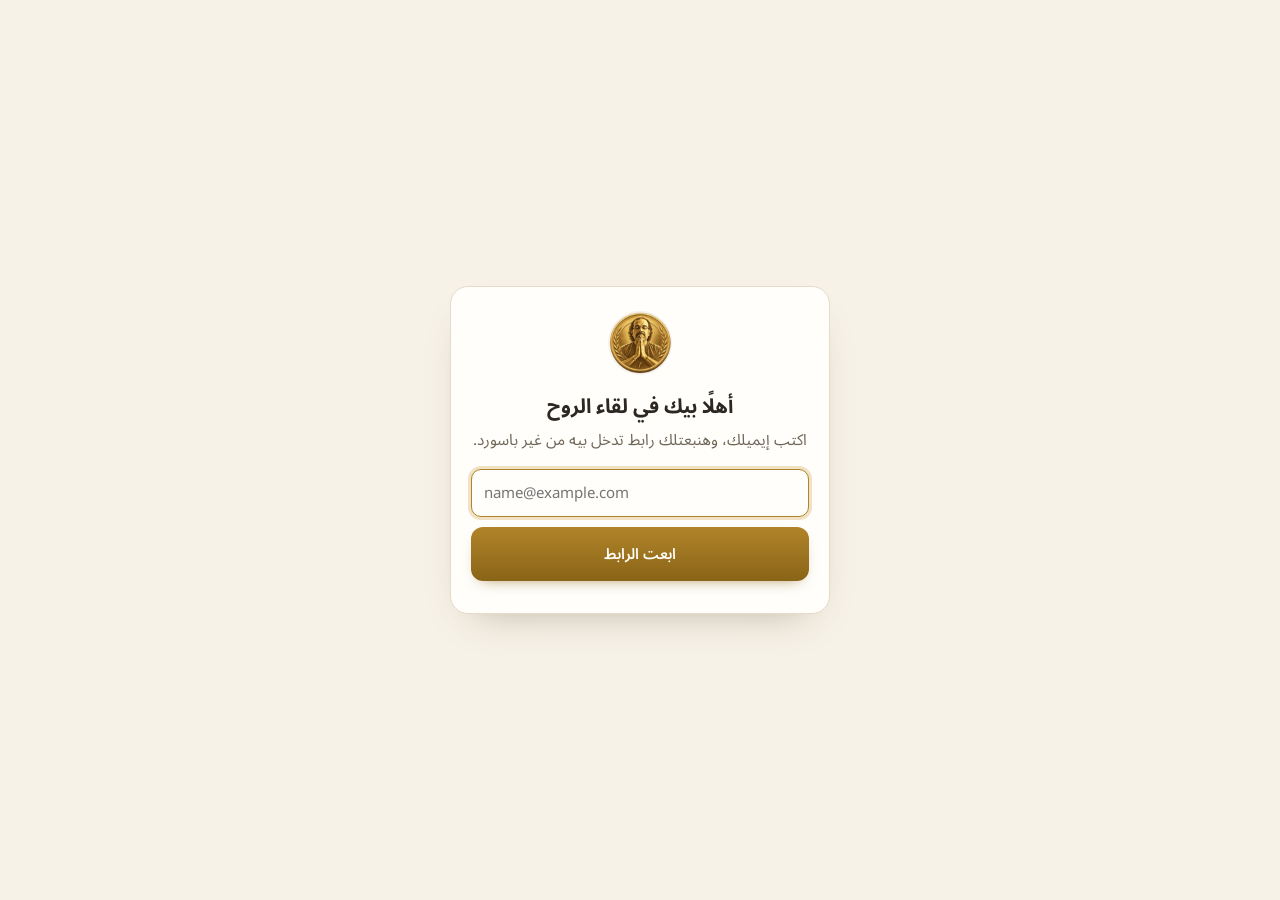
<file: academy/index.html>
<!doctype html>
<html lang="ar" dir="rtl">
<head>
<meta charset="utf-8">
<meta name="viewport" content="width=device-width,initial-scale=1,viewport-fit=cover">
<title>أكاديمية لقاء الروح</title>
<meta name="theme-color" content="#f7f2e8">
<link rel="icon" href="../shared/assets/coin-96.png">
<link rel="apple-touch-icon" href="../shared/assets/apple-touch-icon.png">
<link rel="preconnect" href="https://fonts.googleapis.com">
<link rel="preconnect" href="https://fonts.gstatic.com" crossorigin>
<link href="https://fonts.googleapis.com/css2?family=Amiri:wght@400;700&family=Noto+Sans+Arabic:wght@300;400;500;600;700;800;900&display=swap" rel="stylesheet">
<link rel="stylesheet" href="../shared/kit.css">
<style>
  .topbar .streak{flex:0 0 auto}
  .hi{margin:2px 2px 14px}
  .hi small{display:block;color:var(--ink-faint);font-size:13px}
  .hi h1{font-size:23px}
  .hero .kick{font-size:12px;font-weight:700;letter-spacing:.3px;opacity:.75;display:flex;align-items:center;gap:6px}
  .hero h2{margin:6px 0 2px;font-size:20px;position:relative;z-index:1}
  .hero .sub{position:relative;z-index:1}
  .hero .bar{background:rgba(74,53,16,.18);margin:12px 0 4px;position:relative;z-index:1}
  .hero .bar i{background:linear-gradient(90deg,#6d4c10,#4a3510)}
  .hero .btn{background:#3b2a0c;color:#fff4dc;box-shadow:0 8px 18px -10px #3b2a0c;margin-top:12px;position:relative;z-index:1}
  .hero .coinbg{position:absolute;inset-inline-start:-34px;bottom:-40px;width:150px;height:150px;opacity:.14;background:url(../shared/assets/coin.png) center/cover;border-radius:50%;z-index:0}
  .statrow{display:grid;grid-template-columns:repeat(3,minmax(0,1fr));gap:10px;margin-top:12px}
  .statrow .stat{text-align:center;padding:10px 6px}
  .statrow .stat b{display:block;font-size:21px;line-height:1.4}
  .week-card{margin-top:12px;padding:12px 14px}
  .week-card .between{margin-bottom:10px;font-size:13px;font-weight:700}
  .ccard{display:flex;gap:14px;align-items:center;width:100%;text-align:start;border:1px solid var(--line);background:var(--surface);border-radius:var(--r);padding:12px;box-shadow:var(--shadow);cursor:pointer;color:inherit;text-decoration:none;transition:transform .3s var(--spring),border-color .2s}
  .ccard:hover{transform:translateY(-2px);border-color:var(--line-strong)}
  .ccard + .ccard{margin-top:10px}
  .ccard .thumb{flex:0 0 auto;width:62px;height:62px;border-radius:14px;position:relative;display:grid;place-items:center;overflow:hidden;box-shadow:inset 0 0 0 1px rgba(255,255,255,.35)}
  .ccard .thumb svg{width:24px;height:24px;color:#fff;filter:drop-shadow(0 1px 2px rgba(60,40,5,.45))}
  .ccard .txt{flex:1;min-width:0}
  .ccard .txt b{display:block;font-size:15px;line-height:1.5}
  .ccard .txt > span{display:block;font-size:12.3px;color:var(--ink-faint)}
  .ccard .txt .pill{margin-top:6px}
  .ccard.locked .thumb{filter:saturate(.55)}
  .ccard .go{flex:0 0 auto}
  .cover{position:relative;border-radius:20px;padding:22px 18px 18px;min-height:150px;color:#fff;overflow:hidden;display:flex;flex-direction:column;justify-content:flex-end;box-shadow:var(--shadow-lg)}
  .cover::before{content:"";position:absolute;inset:0;background:linear-gradient(180deg,rgba(40,28,6,0) 20%,rgba(40,28,6,.55));}
  .cover::after{display:none;content:"";position:absolute;inset-inline-end:-30px;top:-30px;width:150px;height:150px;border-radius:50%;background:url(../shared/assets/coin.png) center/cover;opacity:.22}
  .cover > *{position:relative;z-index:1}
  .cover h1{font-family:var(--f-quote);font-size:27px;line-height:1.4;text-shadow:0 2px 10px rgba(40,28,6,.5)}
  .cover p{margin:2px 0 0;font-size:14px;opacity:.95;text-shadow:0 1px 6px rgba(40,28,6,.5)}
  .backlink{display:inline-flex;align-items:center;gap:6px;border:0;background:transparent;color:var(--ink-soft);font-size:13.5px;font-weight:600;padding:8px 4px;margin-bottom:6px;cursor:pointer;min-height:40px}
  .backlink svg{width:16px;height:16px;transform:scaleX(-1)}
  .prog{display:flex;align-items:center;gap:14px}
  .prog .bar{margin:6px 0}
  .lrow{display:flex;align-items:center;gap:12px;width:100%;text-align:start;border:1px solid var(--line);background:var(--surface);border-radius:var(--r);padding:12px 14px;cursor:pointer;color:inherit;text-decoration:none;transition:all .3s var(--spring);min-height:64px}
  .lrow + .lrow{margin-top:8px}
  .lrow:hover{border-color:var(--line-strong);transform:translateY(-1px)}
  .lrow .n{flex:0 0 auto;width:32px;height:32px;border-radius:50%;display:grid;place-items:center;font-weight:800;font-size:13px;background:var(--bg-2);color:var(--ink-soft)}
  .lrow .n svg{width:16px;height:16px}
  .lrow.done .n{background:var(--gold);color:#fff}
  .lrow.cur{border-color:var(--gold);box-shadow:0 0 0 3px var(--gold-soft)}
  .lrow.cur .n{background:var(--gold-deep);color:#fff}
  .lrow.lk{opacity:.78}
  .lrow .tt{flex:1;min-width:0}
  .lrow .tt b{display:block;font-size:14.5px;line-height:1.5}
  .lrow .tt > span{font-size:12px;color:var(--ink-faint);display:flex;gap:8px;flex-wrap:wrap;align-items:center}
  .lrow .tag{color:var(--gold-deep);font-weight:700}
  .video{position:relative;aspect-ratio:16/9;border-radius:18px;overflow:hidden;background:#2c2720;box-shadow:var(--shadow-lg)}
  .video iframe,.video video{position:absolute;inset:0;width:100%;height:100%;border:0}
  .video .poster{position:absolute;inset:0;display:flex;flex-direction:column;align-items:center;justify-content:center;gap:10px;border:0;width:100%;color:#fff;text-align:center;padding:16px}
  .video .poster::before{content:"";position:absolute;inset:0;background:rgba(40,28,6,.38)}
  .video .poster > *{position:relative}
  .video .play{width:62px;height:62px;border-radius:50%;background:rgba(255,253,248,.95);color:var(--gold-deep);display:grid;place-items:center;box-shadow:0 10px 26px -8px rgba(0,0,0,.5);transition:transform .3s var(--spring)}
  .video button.poster{cursor:pointer}
  .video button.poster:hover .play{transform:scale(1.08)}
  .video .play svg{width:26px;height:26px;margin-inline-start:-3px;transform:scaleX(-1)}
  .video .poster .soon{font-family:var(--f-quote);font-size:21px;line-height:1.5;text-shadow:0 2px 8px rgba(40,28,6,.5)}
  .video .poster small{font-size:12.5px;opacity:.9}
  .lesson-h{margin:16px 2px 4px;font-size:21px}
  .lesson-meta{display:flex;gap:8px;flex-wrap:wrap;align-items:center;margin:0 2px 8px;font-size:12.5px;color:var(--ink-faint)}
  .lesson-body{margin:0 2px;color:var(--ink-soft);line-height:1.9}
  .bridge{margin-top:14px;display:flex;gap:12px;align-items:flex-start;background:linear-gradient(180deg,#fffaf0,#faf1da);border:1px solid #e6c47a;border-radius:var(--r);padding:14px}
  .bridge .ic{flex:0 0 auto;width:40px;height:40px;border-radius:12px;background:var(--gold-soft);display:grid;place-items:center;font-size:20px}
  .bridge .tx{flex:1;min-width:0}
  .bridge b{display:block;font-size:14.5px}
  .bridge .hint{font-size:12.5px;color:var(--ink-soft);margin:2px 0 10px}
  .done-bar{margin-top:16px;display:flex;flex-direction:column;gap:10px}
  .done-state{display:flex;align-items:center;gap:10px;background:var(--ok-soft);color:var(--ok);border-radius:var(--r);padding:12px 14px;font-weight:700;font-size:14px}
  .done-state svg{width:20px;height:20px}
  .done-state .btn{margin-inline-start:auto}
  .pager{display:grid;grid-template-columns:1fr 1fr;gap:10px;margin-top:12px}
  .btn.lg{padding:14px 20px;font-size:16px}
  .lockbox{display:flex;gap:12px;align-items:center;background:var(--surface-2);border:1px dashed var(--line-strong);border-radius:var(--r);padding:14px;margin-top:14px}
  .lockbox .ic{width:42px;height:42px;border-radius:12px;background:var(--bg-2);display:grid;place-items:center;color:var(--ink-soft);flex:0 0 auto}
  .lockbox .ic svg{width:22px;height:22px}
  .lockbox .tx{flex:1;min-width:0}
  .lockbox b{display:block;font-size:14px}
  .lockbox span{font-size:12.5px;color:var(--ink-soft)}
  .sheet h3{font-size:19px;margin-bottom:2px}
  .sheet .cvr{height:78px;border-radius:14px;margin:4px 0 12px;position:relative;display:grid;place-items:center;color:#fff}
  .sheet .cvr svg{width:28px;height:28px;filter:drop-shadow(0 1px 3px rgba(40,28,6,.5))}
  .sheet ul{margin:8px 0 0;padding:0;list-style:none}
  .sheet li{display:flex;gap:8px;font-size:13.5px;padding:5px 0;color:var(--ink-soft)}
  .sheet li::before{content:"✦";color:var(--gold)}
  .prodline{display:flex;align-items:center;justify-content:space-between;gap:10px;padding:10px 12px;border:1px solid var(--line);background:var(--surface-2);border-radius:var(--r-sm);font-size:13.5px;font-weight:600}
  .prodline + .prodline{margin-top:8px}
  .sheet .acts{display:flex;gap:10px;margin-top:16px}
  .sheet .acts .btn{flex:1}
  .who{display:flex;align-items:center;gap:14px}
  .avatar{width:58px;height:58px;border-radius:50%;background:var(--hero);display:grid;place-items:center;font-family:var(--f-quote);font-size:28px;font-weight:700;color:#4a3510;border:1px solid #d9a936;box-shadow:var(--shadow-lg);flex:0 0 auto}
  .who b{display:block;font-size:17px}
  .who span{font-size:13px;color:var(--ink-faint);word-break:break-all}
  .prow{display:flex;align-items:center;gap:10px;padding:11px 0;border-bottom:1px solid var(--line)}
  .prow:last-child{border-bottom:0;padding-bottom:0}
  .prow:first-of-type{padding-top:0}
  .prow .tx{flex:1;min-width:0}
  .prow b{display:block;font-size:14px;line-height:1.5}
  .prow span{font-size:12.3px;color:var(--ink-faint)}
  .demo{border-style:dashed;background:var(--surface-2);box-shadow:none}
  .demo h3{font-size:14px;color:var(--ink-soft)}
  .demo .btns{display:grid;grid-template-columns:repeat(3,minmax(0,1fr));gap:8px;margin:10px 0}
  .demo .btns .btn{padding:9px 4px;font-size:13px}
  .demo .btn.on{background:var(--gold-soft);color:var(--gold-deep);border-color:var(--gold)}
  .allsum{text-align:center;padding:16px}
  .allsum .big{font-size:36px}
  .fadein{animation:fadein .45s ease both}
  @keyframes fadein{from{opacity:0;transform:translateY(6px)}to{opacity:1;transform:none}}
  .skeleton{height:120px;border-radius:18px;background:linear-gradient(90deg,var(--bg-2),var(--surface-2),var(--bg-2));background-size:200% 100%;animation:sk 1.2s linear infinite}
  @keyframes sk{to{background-position:-200% 0}}
  @media(max-width:360px){.statrow .stat b{font-size:18px}.cover h1{font-size:23px}}
</style>
</head>
<body>
<div class="app">
  <header class="topbar">
    <div class="brand">
      <img src="../shared/assets/coin.png" alt="شعار لقاء الروح">
      <div><b>أكاديمية لقاء الروح</b><span>إعادة التناغم</span></div>
    </div>
    <span id="topStreak"></span>
  </header>
  <main id="view" aria-live="polite"></main>
</div>
<nav class="bottomnav" aria-label="التنقل">
  <div class="in">
    <button data-nav="home" aria-label="الرئيسية"></button>
    <button data-nav="courses" aria-label="كورساتي"></button>
    <button data-nav="account" aria-label="حسابي"></button>
  </div>
</nav>

<script src="../shared/kit.js"></script>
<script src="../shared/content-body.js"></script>
<script src="../shared/data.js"></script>
<script src="../shared/config.js"></script>
<script src="../shared/vendor/supabase-2.45.4.min.js"></script>
<script src="../shared/db-supabase.js"></script>
<script>
(function(){
const {esc, I, $, $$} = Kit;
const view = $('#view');
const ARR = '<svg viewBox="0 0 24 24" fill="none" stroke="currentColor" stroke-width="2" stroke-linecap="round" stroke-linejoin="round" width="18" height="18"><path d="M15 5l-7 7 7 7"/></svg>';
const nav = [['home','الرئيسية',I.home],['courses','كورساتي',I.book],['account','حسابي',I.user]];
$$('.bottomnav button').forEach(b=>{ const n=nav.find(x=>x[0]===b.dataset.nav); b.innerHTML=n[2]+'<span>'+n[1]+'</span>'; b.addEventListener('click',()=>{ location.hash='#'+b.dataset.nav; }); });

/* ---------- helpers ---------- */
const lessonsOf = c => c.lessons || [];
const mins = c => lessonsOf(c).reduce((a,l)=>a+(l.minutes||0),0);
const hm = m => m>=60 ? `${Math.floor(m/60)} س${m%60?` و${m%60} د`:''}` : `${m} دقيقة`;
const open = c => !!(c.access && c.access.active);
function stats(c, doneSet){ const ls=lessonsOf(c); const d=ls.filter(l=>doneSet.has(l.id)).length; return {done:d, total:ls.length, pct: ls.length? d/ls.length:0, next: ls.find(l=>!doneSet.has(l.id))||null}; }
function learnDays(progress){ return progress.map(p=>Kit.dayKey(p.done_at)); }
async function ctx(){
  const [me, courses, progress, products] = await Promise.all([DB.me(), DB.courses(), DB.progress(), DB.admin.products()]);
  const doneSet = new Set(progress.map(p=>p.lesson_id));
  return {me, courses, progress, products, doneSet, streak: Kit.streakFrom(learnDays(progress))};
}
function productsFor(courseId, products){ return products.filter(p=>p.grants.some(g=>g.space==='course:'+courseId)); }
function cur(c){ return c.access && c.access.active; }
function topStreak(n){ $('#topStreak').innerHTML = n>0 ? `<span class="streak" title="أيام تعلّم متواصلة">🔥 <span class="num">${n}</span></span>` : ''; }
function thumb(c, locked){ return `<span class="thumb" style="background:${c.cover}" aria-hidden="true">${locked?I.lock:I.play}</span>`; }
function ytId(u){ let m=u.match(/(?:youtube\.com\/(?:watch\?(?:.*&)?v=|embed\/|shorts\/)|youtu\.be\/)([\w-]{6,})/); return m?m[1]:null; }
function vimeoId(u){ const m=u.match(/vimeo\.com\/(?:video\/)?(\d+)/); return m?m[1]:null; }
function embedHtml(u){
  let y=ytId(u), v=vimeoId(u);
  if(y) return `<iframe src="https://www.youtube-nocookie.com/embed/${esc(y)}?autoplay=1&rel=0" title="فيديو الدرس" allow="autoplay; encrypted-media; picture-in-picture; fullscreen" allowfullscreen></iframe>`;
  if(v) return `<iframe src="https://player.vimeo.com/video/${esc(v)}?autoplay=1" title="فيديو الدرس" allow="autoplay; fullscreen; picture-in-picture" allowfullscreen></iframe>`;
  if(/\.(mp4|webm|m3u8)(\?|$)/i.test(u)) return `<video controls autoplay playsinline src="${esc(u)}"></video>`;
  return `<iframe src="${esc(u)}" title="فيديو الدرس" allow="autoplay; fullscreen" allowfullscreen></iframe>`;
}
function skeleton(el){ el.innerHTML='<div class="skeleton"></div>'; }
function notFound(el, msg){ el.innerHTML=`<div class="empty card"><div class="big">🌿</div><p>${esc(msg)}</p><a class="btn soft" href="#home">الرئيسية</a></div>`; }

/* ---------- locked info sheet (calm) ---------- */
function infoSheet(c, products){
  const ps = productsFor(c.id, products);
  const price = p => p.price ? `<span class="num">${p.price} ${esc(p.currency)}</span>` : 'مجاني';
  const ls = lessonsOf(c);
  Kit.sheet(`
    <div class="cvr" style="background:${c.cover}">${I.lock}</div>
    <h3>${esc(c.title)}</h3>
    <p class="muted" style="margin:2px 0 10px">${esc(c.tagline||'')}</p>
    <div class="row" style="gap:8px;flex-wrap:wrap"><span class="pill mute"><span class="num">${ls.length}</span> دروس</span><span class="pill mute">${hm(mins(c))}</span></div>
    <ul>${ls.slice(0,4).map(l=>`<li>${esc(l.title)}</li>`).join('')}${ls.length>4?`<li>و<span class="num">${ls.length-4}</span> دروس كمان</li>`:''}</ul>
    <div class="divider"></div>
    <b style="font-size:14px">متاح ضمن</b>
    <div style="margin-top:8px">${ps.length? ps.map(p=>`<div class="prodline"><span>${esc(p.name)}</span><span>${price(p)}</span></div>`).join('') : '<div class="note">هيتاح قريبًا.</div>'}</div>
    <p class="note" style="margin:12px 0 0">من غير أي استعجال. لو حابب تعرف أكتر أو محتار تبدأ منين، كلمنا وهنوضّحلك.</p>
    <div class="acts"><button class="btn ghost" data-close>تمام، شكرًا</button><a class="btn soft" href="https://wa.me/0000000000" target="_blank" rel="noopener">كلّمنا واتساب</a></div>`);
}

/* ---------- HOME ---------- */
async function home(el){
  skeleton(el);
  const {me, courses, progress, products, doneSet, streak} = await ctx();
  topStreak(streak);
  const openCs = courses.filter(open);
  // continue where you stopped
  let heroC=null, nextL=null;
  const lastDone = progress.slice().sort((a,b)=>b.done_at.localeCompare(a.done_at))[0];
  const lastC = lastDone && openCs.find(c=>lessonsOf(c).some(l=>l.id===lastDone.lesson_id));
  const order = lastC ? [lastC, ...openCs.filter(c=>c!==lastC)] : openCs;
  for(const c of order){ const s=stats(c,doneSet); if(s.next){ heroC=c; nextL=s.next; break; } }
  const totalDone = openCs.reduce((a,c)=>a+stats(c,doneSet).done,0);
  const totalAll = openCs.reduce((a,c)=>a+lessonsOf(c).length,0);
  const badges = await DB.badges();
  // week dots
  const days = new Set(learnDays(progress)); const week=[];
  for(let i=6;i>=0;i--){ const d=new Date(); d.setDate(d.getDate()-i); week.push({k:Kit.dayKey(d), d, today:i===0}); }
  const weekN = week.filter(w=>days.has(w.k)).length;

  let heroHtml;
  if(heroC){
    const s=stats(heroC,doneSet);
    heroHtml = `<section class="hero fadein">
      <div class="kick">${s.done?'كمّل من حيث وقفت':'ابدأ رحلتك'}</div>
      <h2>${esc(nextL.title)}</h2>
      <div class="sub">${esc(heroC.title)} · <span class="num">${nextL.minutes}</span> دقيقة</div>
      <div class="bar" role="progressbar" aria-valuenow="${Math.round(s.pct*100)}" aria-valuemin="0" aria-valuemax="100"><i style="width:${Math.round(s.pct*100)}%"></i></div>
      <div class="sub"><span class="num">${s.done}</span> من <span class="num">${s.total}</span> دروس</div>
      <a class="btn" href="#lesson/${esc(heroC.id)}/${esc(nextL.id)}">${I.play.replace('<svg','<svg width="16" height="16"')} كمّل الدرس</a></section>`;
  } else {
    heroHtml = `<section class="hero fadein"><div class="kick">أنهيت كل اللي متاح</div><h2>برافو عليك، خلّصت كل دروسك</h2><div class="sub">خد وقتك مع التمارين في مساعد التناغم، ولما تحب في كورسات تانية مستنياك.</div><a class="btn" href="../protocol/index.html">افتح مساعد التناغم</a></section>`;
  }

  el.innerHTML = `
    <div class="hi"><small>${Kit.greeting()}</small><h1>أهلًا يا ${esc(me.name)}</h1></div>
    ${heroHtml}
    <div class="statrow">
      <div class="stat"><small>دروس خلّصتها</small><b class="num">${totalDone}<span class="faint" style="font-size:13px;font-weight:600">/${totalAll}</span></b></div>
      <div class="stat"><small>أيام تعلّم متواصلة</small><b class="num">${streak}</b></div>
      <div class="stat"><small>أوسمة</small><b class="num">${badges.length}</b></div>
    </div>
    <div class="card week-card">
      <div class="between"><span>أسبوعك في التعلّم</span><span class="pill ${weekN?'':'mute'}"><span class="num">${weekN}</span> من 7</span></div>
      <div class="week">${week.map(w=>`<div class="d ${days.has(w.k)?'full':''} ${w.today?'today':''}"><i>${days.has(w.k)?'✓':''}</i>${Kit.DAYS_SHORT[w.d.getDay()]}</div>`).join('')}</div>
      <p class="note" style="margin:10px 0 0">${weekN? esc(Kit.VOICE.streak(Math.max(streak,1)) ) : 'درس واحد بس النهارده يبدأ سلسلة أيامك.'}</p>
    </div>
    <div class="section-title">كورساتك<small><a href="#courses" style="color:inherit;text-decoration:none">الكل</a></small></div>
    <div id="homeCourses"></div>`;
  const box=$('#homeCourses');
  courses.forEach(c=>{ box.insertAdjacentHTML('beforeend', courseCard(c, doneSet)); });
  bindCards(box, courses, products);
}
function courseCard(c, doneSet){
  const s=stats(c,doneSet), isOpen=open(c);
  if(isOpen){
    return `<a class="ccard fadein" href="#course/${esc(c.id)}">${thumb(c,false)}
      <div class="txt"><b>${esc(c.title)}</b><span>${esc(c.tagline||'')}</span><span><span class="num">${s.done}</span> من <span class="num">${s.total}</span> دروس · ${hm(mins(c))}</span></div>
      <span class="go">${Kit.ring(s.pct,{size:50,stroke:5,label:Math.round(s.pct*100)+'%'})}</span></a>`;
  }
  return `<button class="ccard locked fadein" data-info="${esc(c.id)}" aria-label="اعرف أكتر عن ${esc(c.title)}">${thumb(c,true)}
    <div class="txt"><b>${esc(c.title)}</b><span>${esc(c.tagline||'')}</span><span class="pill mute">${I.lock.replace('<svg','<svg width="12" height="12"')} متاح ضمن باقة</span></div>
    <span class="btn soft sm">اعرف أكتر</span></button>`;
}
function bindCards(box, courses, products){
  $$('[data-info]',box).forEach(b=>b.addEventListener('click',()=>{ const c=courses.find(x=>x.id===b.dataset.info); infoSheet(c,products); }));
}

/* ---------- COURSES ---------- */
async function coursesPage(el){
  skeleton(el);
  const {courses, products, doneSet, streak} = await ctx(); topStreak(streak);
  const mine = courses.filter(open), other = courses.filter(c=>!open(c));
  el.innerHTML = `<div class="hi"><h1>كورساتي</h1><small>${mine.length? 'كل اللي اشتركت فيه في مكان واحد' : 'لسه ماعندكش كورسات مفعّلة'}</small></div><div id="mine"></div>
    ${other.length?`<div class="section-title">كورسات تانية تقدر تتعرف عليها</div><div id="other"></div>`:''}`;
  mine.forEach(c=>$('#mine').insertAdjacentHTML('beforeend',courseCard(c,doneSet)));
  other.forEach(c=>$('#other').insertAdjacentHTML('beforeend',courseCard(c,doneSet)));
  bindCards(el, courses, products);
}

/* ---------- COURSE ---------- */
async function coursePage(el, [id]){
  skeleton(el);
  const {courses, products, doneSet, streak} = await ctx(); topStreak(streak);
  const c = courses.find(x=>x.id===id);
  if(!c) return notFound(el,'الكورس ده مش موجود.');
  const s=stats(c,doneSet), isOpen=open(c), ls=lessonsOf(c);
  const complete = isOpen && s.total>0 && s.done===s.total;
  el.innerHTML = `<button class="backlink" id="back">${I.arrow} كورساتي</button>
    <section class="cover fadein" style="background:${c.cover}">
      <h1>${esc(c.title)}</h1><p>${esc(c.tagline||'')}</p>
    </section>
    <div class="card" style="margin-top:12px">
      <div class="prog">
        ${Kit.ring(s.pct,{size:64,stroke:6,label:Math.round(s.pct*100)+'%'})}
        <div style="flex:1;min-width:0">
          <b style="font-size:14.5px">${complete?'خلّصت الكورس كله':isOpen?(s.done?'تقدّمك لحد دلوقتي':'جاهز تبدأ'):'نظرة على الكورس'}</b>
          <div class="bar" aria-hidden="true"><i style="width:${Math.round(s.pct*100)}%"></i></div>
          <div class="note"><span class="num">${s.done}</span> من <span class="num">${s.total}</span> دروس · ${hm(mins(c))}</div>
        </div>
      </div>
      ${complete?`<div class="done-state" style="margin-top:12px"><span>🎓</span> وسام «خريج» في رصيدك</div>`:''}
      ${isOpen&&s.next?`<a class="btn block" style="margin-top:12px" href="#lesson/${esc(c.id)}/${esc(s.next.id)}">${s.done?'كمّل من حيث وقفت':'ابدأ أول درس'}</a>`:''}
    </div>
    ${!isOpen?`<div class="lockbox"><span class="ic">${I.lock}</span><div class="tx"><b>الكورس ده مش مفعّل عندك</b><span>تقدر تشوف الدروس، وتعرف أكتر وقت ما تحب.</span></div><button class="btn soft sm" id="more">اعرف أكتر</button></div>`:''}
    <div class="section-title">الدروس<small class="num">${ls.length}</small></div>
    <div id="ls"></div>`;
  $('#back').addEventListener('click',()=>{ location.hash='#courses'; });
  const m=$('#more'); if(m) m.addEventListener('click',()=>infoSheet(c,products));
  ls.forEach((l,i)=>{
    const done=doneSet.has(l.id), isCur=isOpen&&s.next&&s.next.id===l.id;
    const cls = !isOpen?'lk':done?'done':isCur?'cur':'';
    const ic = !isOpen? I.lock : done? I.check : `<span class="num">${i+1}</span>`;
    const inner = `<span class="n">${ic}</span><span class="tt"><b>${esc(l.title)}</b><span><span class="num">${l.minutes}</span> دقيقة${l.exercise?'<span class="tag">· فيه تمرين</span>':''}${isCur?'<span class="tag">· الدرس الجاي</span>':''}</span></span>`;
    $('#ls').insertAdjacentHTML('beforeend', isOpen
      ? `<a class="lrow ${cls}" href="#lesson/${esc(c.id)}/${esc(l.id)}">${inner}</a>`
      : `<button class="lrow ${cls}" data-info>${inner}</button>`);
  });
  $$('#ls [data-info]').forEach(b=>b.addEventListener('click',()=>infoSheet(c,products)));
}

/* ---------- LESSON ---------- */
async function lessonPage(el, [cid, lid]){
  skeleton(el);
  const {courses, products, doneSet, streak} = await ctx(); topStreak(streak);
  const c = courses.find(x=>x.id===cid);
  const ls = c?lessonsOf(c):[]; const idx = ls.findIndex(l=>l.id===lid);
  if(!c || idx<0) return notFound(el,'الدرس ده مش موجود.');
  const l=ls[idx], prev=ls[idx-1], next=ls[idx+1];
  if(!open(c)){
    el.innerHTML = `<button class="backlink" id="back">${I.arrow} ${esc(c.title)}</button>
      <div class="video"><div class="poster" style="background:${c.cover}"><span class="play">${I.lock}</span><span class="soon">الدرس ده ضمن كورس مش مفعّل عندك</span></div></div>
      <h1 class="lesson-h">${esc(l.title)}</h1>
      <div class="lockbox"><span class="ic">${I.lock}</span><div class="tx"><b>من غير أي ضغط</b><span>تقدر تعرف الكورس بالتفصيل وقت ما تحب.</span></div><button class="btn soft sm" id="more">اعرف أكتر</button></div>`;
    $('#back').addEventListener('click',()=>{ location.hash='#course/'+c.id; });
    $('#more').addEventListener('click',()=>infoSheet(c,products));
    return;
  }
  let ex=null;
  if(l.exercise){ const exs=await DB.exercises(); ex=exs.find(x=>x.id===l.exercise)||null; }
  const draw = (isDone) => {
    const hasVid = !!(l.video && l.video.trim());
    const videoHtml = hasVid
      ? `<div class="video" id="vid"><button class="poster" id="playBtn" style="background:${c.cover}" aria-label="شغّل الفيديو"><span class="play">${I.play}</span><small><span class="num">${l.minutes}</span> دقيقة</small></button></div>`
      : `<div class="video"><div class="poster" style="background:${c.cover}"><span class="play" style="background:rgba(255,253,248,.85)">${I.play}</span><span class="soon">الفيديو هيترفع قريبًا</span><small>هنبلّغك أول ما يبقى جاهز</small></div></div>`;
    el.innerHTML = `<button class="backlink" id="back">${I.arrow} ${esc(c.title)}</button>
      ${videoHtml}
      <h1 class="lesson-h">${esc(l.title)}</h1>
      <div class="lesson-meta"><span class="pill mute">درس <span class="num">${idx+1}</span> من <span class="num">${ls.length}</span></span><span><span class="num">${l.minutes}</span> دقيقة</span>${isDone?'<span class="pill ok">اتخلّص ✓</span>':''}</div>
      ${l.body?`<p class="lesson-body">${esc(l.body)}</p>`:''}
      ${l.material?`<p class="lesson-body" style="margin-top:-4px"><a href="${esc(l.material)}" target="_blank" rel="noopener" style="color:var(--gold-deep);font-weight:700">📎 ملف مادة الدرس</a>${l.material2?` · <a href="${esc(l.material2)}" target="_blank" rel="noopener" style="color:var(--gold-deep);font-weight:700">جدول الحقب الزمنية</a>`:''}</p>`:''}
      ${l.exercises?`<section class="bridge"><span class="ic" aria-hidden="true">✍️</span><div class="tx"><b>${l.exercises.length?`سجّل نتايج الدرس (${l.exercises.length===1&&ex?esc(ex.title):l.exercises.length===2?'تمرينين':l.exercises.length+' تمارين'})`:'إنجازات الدرس وتذكيراته'}</b>
        <div class="hint">في مساعد التناغم بتسجّل نتايجك في ملفك، وتعلّم على إنجازاتك، وتبدأ ممارسات الدرس.</div>
        <a class="btn sm" id="bridge" href="../protocol/index.html#journey/${esc(l.id)}">انتقل لمساعد التناغم ${ARR}</a></div></section>`
      : l.exercise?`<section class="bridge"><span class="ic" aria-hidden="true">✍️</span><div class="tx"><b>تمرين الدرس${ex?`: ${esc(ex.title)}`:''}</b>
        <div class="hint">في مساعد التناغم بتسجّل نتيجة التمرين في ملفك الشخصي وتتابع تقدّمك بهدوء.</div>
        <a class="btn sm" id="bridge" href="../protocol/index.html#log/${esc(l.exercise)}">انتقل لمساعد التناغم ${ARR}</a></div></section>`:''}
      <div class="done-bar">
        ${isDone
          ? `<div class="done-state">${I.check}<span>خلّصت الدرس ده</span><button class="btn ghost sm" id="undo">تراجع</button></div>`
          : `<button class="btn ok block lg" id="finish">${I.check.replace('<svg','<svg width="20" height="20"')} خلّصت الدرس</button>`}
        <div class="pager">
          ${prev?`<a class="btn ghost" href="#lesson/${esc(c.id)}/${esc(prev.id)}">السابق</a>`:'<span></span>'}
          ${next?`<a class="btn ${isDone?'':'ghost'}" href="#lesson/${esc(c.id)}/${esc(next.id)}">الدرس الجاي</a>`:`<a class="btn ghost" href="#course/${esc(c.id)}">صفحة الكورس</a>`}
        </div>
      </div>`;
    $('#back').addEventListener('click',()=>{ location.hash='#course/'+c.id; });
    const pb=$('#playBtn'); if(pb) pb.addEventListener('click',()=>{ $('#vid').innerHTML = embedHtml(l.video); });
    const fin=$('#finish'); if(fin) fin.addEventListener('click', finish);
    const un=$('#undo'); if(un) un.addEventListener('click', async()=>{ await DB.markLesson(l.id,false); doneSet.delete(l.id); const ps=await DB.progress(); topStreak(Kit.streakFrom(learnDays(ps))); Kit.toast('اتشالت العلامة'); draw(false); });
  };
  async function finish(){
    const btn=$('#finish'); btn.disabled=true;
    await DB.markLesson(l.id,true); doneSet.add(l.id);
    const ps = await DB.progress(); const st=Kit.streakFrom(learnDays(ps)); topStreak(st);
    draw(true);
    const allDone = ls.every(x=>doneSet.has(x.id));
    if(allDone){
      await DB.award('course_done');
      Kit.celebrate({icon:'🎓', title:Kit.VOICE.courseDone.title, body:Kit.VOICE.courseDone.body, cta:'شوف الكورس', onCta:()=>{ location.hash='#course/'+c.id; }});
    } else {
      const body = Kit.VOICE.lessonDone.body + (st>1?` وده اليوم رقم ${st} على التوالي.`:'');
      Kit.celebrate({icon:'✨', title:Kit.VOICE.lessonDone.title, body, cta: next?'الدرس الجاي':'تمام', onCta:()=>{ if(next) location.hash=`#lesson/${c.id}/${next.id}`; }});
    }
  }
  draw(doneSet.has(l.id));
}

/* ---------- ACCOUNT ---------- */
const SPACE_NAMES = {protocol:'مساعد التناغم', community:'مجتمع لقاء الروح'};
async function accountPage(el){
  skeleton(el);
  const {me, courses, products, progress, doneSet, streak} = await ctx(); topStreak(streak);
  const [ents, badges, proto] = await Promise.all([DB.myEntitlements(), DB.badges(), DB.access('protocol')]);
  const state = !proto.has ? 'free' : proto.active ? 'active' : 'readonly';
  const earned = new Set(badges.map(b=>b.id));
  const rows = ents.slice().sort((a,b)=>(a.ends_at?1:0)-(b.ends_at?1:0)).map(e=>{
    let name; if(e.space.startsWith('course:')){ const c=courses.find(x=>x.id===e.space.slice(7)); name='كورس: '+(c?c.title:e.space.slice(7)); } else name=SPACE_NAMES[e.space]||e.space;
    const end = e.ends_at ? new Date(e.ends_at) : null;
    const left = end ? Math.ceil((end-new Date())/864e5) : null;
    const pill = !end ? '<span class="pill ok">مدى الحياة</span>' : left>0 ? `<span class="pill ${left<=7?'warn':'ok'}">باقي <span class="num">${left}</span> يوم</span>` : '<span class="pill mute">انتهى</span>';
    const src = products.find(p=>p.id===e.source);
    return `<div class="prow"><div class="tx"><b>${esc(name)}</b><span>${end?`${left>0?'لحد':'انتهى في'} ${Kit.fmtShort(end)} ${end.getFullYear()}`:'من غير تاريخ انتهاء'}</span></div>${pill}</div>`;
  }).join('');
  const lessonsDone = courses.filter(open).reduce((a,c)=>a+stats(c,doneSet).done,0);
  el.innerHTML = `<div class="hi"><h1>حسابي</h1></div>
    <div class="card who fadein"><div class="avatar" aria-hidden="true">${esc(me.name.slice(0,1))}</div><div style="min-width:0"><b>${esc(me.name)}</b><span>${esc(me.email)}</span></div></div>
    <div class="statrow">
      <div class="stat"><small>دروس</small><b class="num">${lessonsDone}</b></div>
      <div class="stat"><small>أيام متواصلة</small><b class="num">${streak}</b></div>
      <div class="stat"><small>أوسمة</small><b class="num">${earned.size}</b></div>
    </div>
    <div class="section-title">أوسمتي</div>
    <div class="card"><div class="badges">${Kit.BADGES.map(b=>`<div class="badge ${earned.has(b.id)?'':'locked'}" title="${esc(b.hint)}"><div class="b" aria-hidden="true">${b.icon}</div><span>${esc(b.name)}</span></div>`).join('')}</div></div>
    <div class="section-title">باقاتي</div>
    <div class="card">${rows||'<div class="note">لسه ماعندكش باقات مفعّلة.</div>'}
      ${state==='readonly'?'<p class="note" style="margin:12px 0 0">اشتراك مساعد التناغم انتهى، لكن ملفك محفوظ وتقدر تكمّل تسجّل تمارينك.</p>':''}</div>
    <div class="section-title">الجلسة</div>
    <div class="card"><div class="between"><span class="muted" style="font-size:14px">خروج من الحساب على الجهاز ده</span><button class="btn ghost sm" id="out">تسجيل الخروج</button></div></div>
    <div class="section-title">معاينة</div>
    <div class="card demo"><h3>معاينة الحالات (للمراجعة فقط)</h3>
      <div class="btns">
        <button class="btn ghost" data-demo="paid">عضو مدفوع</button>
        <button class="btn ghost" data-demo="free">مجاني</button>
        <button class="btn ghost" data-demo="expired">اشتراك منتهي</button>
      </div>
      <button class="btn ghost sm" id="reset">إعادة ضبط البيانات التجريبية</button>
      <p class="note" style="margin:8px 0 0">بتغيّر حالة الحساب عشان تشوف كل تجربة. الصفحة بتتحدّث لوحدها.</p></div>`;
  $$('[data-demo]').forEach(b=>b.addEventListener('click',()=>DB.setDemoUser(b.dataset.demo)));
  $('#reset').addEventListener('click',()=>DB.resetDemo());
  $('#out').addEventListener('click', async()=>{ await DB.signOut(); signedOut(el, me); });
}
function signedOut(el, me){
  topStreak(0);
  el.innerHTML = `<div class="card allsum fadein"><div class="big">🌿</div><h3 style="margin:8px 0 4px;color:var(--gold-deep)">اتسجّل خروجك</h3>
    <p class="muted" style="margin:0 0 14px">في النسخة التجريبية ده شكلي بس. هنبعتلك رابط دخول جديد على الإيميل لما ترجع.</p>
    <div class="field" style="text-align:start"><label for="em">البريد الإلكتروني</label><input id="em" class="input" type="email" dir="ltr" value="${esc(me.email)}"></div>
    <button class="btn block" id="in">ابعتلي رابط الدخول</button></div>`;
  $('#in').addEventListener('click', async()=>{ const r=await DB.signIn($('#em').value); Kit.toast('بعتنالك الرابط على '+r.email); setTimeout(()=>{ location.hash='#home'; },700); });
}

/* ---------- boot ---------- */
const routes = {home, courses:coursesPage, course:coursePage, lesson:lessonPage, account:accountPage};
const wrap = fn => (el, rest) => { Promise.resolve(fn(el, rest)).catch(e=>{ console.error(e); el.innerHTML='<div class="empty card"><div class="big">🌿</div><p>حصلت مشكلة بسيطة. جرّب تفتح الصفحة تاني.</p></div>'; }); };
const wrapped = Object.fromEntries(Object.entries(routes).map(([k,f])=>[k,wrap(f)]));
const fixNav = () => { const p=(location.hash.slice(1)||'home').split('/')[0]; if(p==='course'||p==='lesson') $$('[data-nav]').forEach(b=>b.classList.toggle('on', b.dataset.nav==='courses')); };
Kit.router(wrapped, view, 'home');
addEventListener('hashchange', ()=>{ Kit.closeAll(); fixNav(); });
fixNav();
})();
</script>
</body>
</html>
</file>
<file: shared/kit.css>
/* ============================================================
   Soul Meeting kit — shared by Academy + Protocol (user + admin)
   Tokens copied 1:1 from ReHarMoney v42 (the old protocol app).
   Gamification layer added on top. RTL, mobile-first.
   ============================================================ */
:root{
  --bg:#f7f2e8; --bg-2:#efe8da;
  --surface:#fffefb; --surface-2:#faf5ec;
  --ink:#2c2720; --ink-soft:#6f6658; --ink-faint:#9d9484;
  --gold:#b08429; --gold-deep:#8a6417; --gold-soft:#f0e2c2;
  --line:#e5dbc8; --line-strong:#d0c2a6;
  --ok:#3f7d55; --ok-soft:#e3efe6; --warn:#a4642a; --warn-soft:#f6e7d6; --err:#a33b3b; --err-soft:#f5e1df;
  --on-gold:#fffdf8;
  --axis-mind:#6b5aa6; --axis-heart:#2f7f9a; --axis-body:#3f7d55; --axis-spirit:#b08429;
  --shadow:0 1px 2px rgba(70,52,20,.05), 0 10px 26px -14px rgba(70,52,20,.2);
  --shadow-lg:0 14px 30px -18px rgba(150,108,20,.5);
  --r:14px; --r-sm:10px; --spring:cubic-bezier(.34,1.4,.64,1);
  --hero:linear-gradient(135deg,#f8ecc4 0%,#f0d692 38%,#e6bc63 72%,#f3d98c 100%);
  --f:"Noto Sans Arabic",system-ui,sans-serif;
  --f-quote:"Amiri","Noto Sans Arabic",serif;
  color-scheme:light;
}
*{box-sizing:border-box}
html,body{margin:0;padding:0;background:var(--bg);overflow-x:hidden;max-width:100%}
body{color:var(--ink);font-family:var(--f);font-size:15.5px;line-height:1.75;-webkit-font-smoothing:antialiased;direction:rtl}
button{font-family:inherit;margin:0;-webkit-appearance:none;appearance:none}
input,textarea,select{font:inherit;color:inherit}
h1,h2,h3,h4{font-weight:700;line-height:1.35;margin:0}
img{max-width:100%}
.num{font-variant-numeric:tabular-nums;direction:ltr;unicode-bidi:isolate}
:focus-visible{outline:2px solid var(--gold);outline-offset:2px;border-radius:6px}
@media (prefers-reduced-motion:reduce){*{animation:none!important;transition:none!important}}

/* ---------- app shell (user apps: mobile first) ---------- */
.app{max-width:560px;margin:0 auto;min-height:100dvh;padding:max(14px,env(safe-area-inset-top)) 14px calc(96px + env(safe-area-inset-bottom))}
.topbar{display:flex;align-items:center;gap:10px;margin-bottom:14px}
.brand{display:flex;align-items:center;gap:10px;min-width:0;flex:1}
.brand img{width:38px;height:38px;border-radius:50%;box-shadow:0 2px 8px -2px rgba(138,100,23,.5)}
.brand b{display:block;font-size:16.5px;color:var(--gold-deep);white-space:nowrap;overflow:hidden;text-overflow:ellipsis}
.brand span{display:block;font-size:10.5px;color:var(--ink-faint);letter-spacing:1.6px}
.iconbtn{border:1px solid var(--line);background:var(--surface);color:var(--ink-soft);border-radius:var(--r-sm);padding:8px 11px;font-size:13px;cursor:pointer;transition:all .25s var(--spring);display:inline-flex;align-items:center;gap:6px}
.iconbtn:hover{border-color:var(--gold);color:var(--gold-deep);transform:translateY(-1px)}
.iconbtn.gold{border-color:var(--gold);color:var(--gold-deep);background:var(--gold-soft)}

/* bottom nav (user apps) */
.bottomnav{position:fixed;inset-inline:0;bottom:0;z-index:40;background:rgba(255,254,251,.94);backdrop-filter:blur(10px);border-top:1px solid var(--line);padding:6px 8px calc(6px + env(safe-area-inset-bottom))}
.bottomnav .in{max-width:560px;margin:0 auto;display:flex;justify-content:space-around}
.bottomnav button{flex:1;border:0;background:transparent;color:var(--ink-faint);font-size:11px;font-weight:600;display:flex;flex-direction:column;align-items:center;gap:2px;padding:6px 2px;border-radius:10px;cursor:pointer;transition:color .2s}
.bottomnav button svg{width:22px;height:22px}
.bottomnav button.on{color:var(--gold-deep)}
.bottomnav button.on svg{transform:translateY(-1px)}
.bottomnav .dot{position:absolute;margin-inline-start:16px;margin-top:-2px;min-width:16px;height:16px;border-radius:99px;background:var(--err);color:#fff;font-size:10px;line-height:16px;text-align:center;padding:0 4px}

/* ---------- surfaces ---------- */
.card{background:var(--surface);border:1px solid var(--line);border-radius:var(--r);box-shadow:var(--shadow);padding:16px}
.card + .card{margin-top:12px}
.stack{display:flex;flex-direction:column;gap:12px}
.row{display:flex;align-items:center;gap:10px}
.between{display:flex;align-items:center;justify-content:space-between;gap:10px}
.grid2{display:grid;grid-template-columns:repeat(2,minmax(0,1fr));gap:10px}
.section-title{font-size:15px;font-weight:700;color:var(--ink);margin:22px 2px 10px;display:flex;align-items:center;justify-content:space-between;gap:8px}
.section-title small{font-size:12px;font-weight:600;color:var(--gold-deep)}
.muted{color:var(--ink-soft)} .faint{color:var(--ink-faint)}
.note{font-size:12.8px;color:var(--ink-faint)}
.quote{font-family:var(--f-quote);font-size:18px;line-height:1.7;color:var(--gold-deep)}
.divider{height:1px;background:var(--line);margin:12px 0}

/* gold hero (today card) */
.hero{position:relative;overflow:hidden;border-radius:18px;padding:16px 18px;background:var(--hero);border:1px solid #d9a936;box-shadow:var(--shadow-lg);color:#4a3510}
.hero::after{content:"";position:absolute;inset:0;background:radial-gradient(120% 80% at 100% 0%,rgba(255,255,255,.45),transparent 60%);pointer-events:none}
.hero h2{font-size:19px}
.hero .sub{font-size:13px;opacity:.8}

/* ---------- buttons ---------- */
.btn{border:0;border-radius:12px;padding:11px 20px;font-size:15px;font-weight:600;cursor:pointer;background:linear-gradient(180deg,var(--gold),var(--gold-deep));color:var(--on-gold);transition:transform .3s var(--spring),box-shadow .3s;box-shadow:0 6px 16px -10px var(--gold-deep);display:inline-flex;align-items:center;justify-content:center;gap:8px;text-decoration:none}
.btn:hover{transform:translateY(-1px)} .btn:active{transform:scale(.97)}
.btn.ghost{background:transparent;color:var(--ink-soft);border:1px solid var(--line);box-shadow:none}
.btn.soft{background:var(--gold-soft);color:var(--gold-deep);box-shadow:none}
.btn.ok{background:linear-gradient(180deg,#4b9166,var(--ok))}
.btn.danger{background:transparent;color:var(--err);border:1px solid #e3c2bf;box-shadow:none}
.btn.sm{padding:7px 13px;font-size:13px;border-radius:10px}
.btn.block{width:100%}
.btn svg,.iconbtn svg{width:17px;height:17px;flex:0 0 auto}
body:has(.admin) .toast{bottom:20px}
.btn[disabled]{opacity:.5;pointer-events:none}

/* ---------- forms ---------- */
.field{display:flex;flex-direction:column;gap:6px;margin-bottom:12px}
.field label{font-size:13px;font-weight:600;color:var(--ink-soft)}
.input,.textarea,.select{width:100%;border:1px solid var(--line-strong);background:var(--surface);border-radius:var(--r-sm);padding:10px 12px;font-size:15px;transition:border-color .2s,box-shadow .2s}
.input:focus,.textarea:focus,.select:focus{outline:0;border-color:var(--gold);box-shadow:0 0 0 3px var(--gold-soft)}
.textarea{min-height:96px;resize:vertical;line-height:1.7}
.chips{display:flex;flex-wrap:wrap;gap:8px}
.chip{border:1px solid var(--line);background:var(--surface);color:var(--ink-soft);border-radius:99px;padding:6px 13px;font-size:13px;font-weight:600;cursor:pointer;transition:all .2s var(--spring)}
.chip.on{border-color:var(--gold);background:var(--gold-soft);color:var(--gold-deep)}
.scale{display:flex;gap:6px}
.scale button{flex:1;border:1px solid var(--line);background:var(--surface);border-radius:10px;padding:8px 0;font-weight:700;color:var(--ink-soft);cursor:pointer}
.scale button.on{background:var(--gold);border-color:var(--gold);color:#fff}
.switch{position:relative;width:40px;height:23px;border-radius:99px;background:#d9d2c3;border:0;cursor:pointer;flex:0 0 auto;transition:background .25s}
.switch i{position:absolute;top:3px;right:3px;width:17px;height:17px;border-radius:50%;background:#fff;box-shadow:0 1px 3px rgba(0,0,0,.25);transition:right .25s var(--spring)}
.switch.on{background:#2f8a5b} .switch.on i{right:20px}

/* ---------- tabs ---------- */
.tabs{display:flex;gap:6px;background:var(--surface-2);border:1px solid var(--line);border-radius:12px;padding:5px;margin-bottom:14px}
.tabs button{flex:1;min-width:0;border:0;background:transparent;font-size:12.8px;font-weight:600;color:var(--ink-soft);padding:9px 6px;border-radius:9px;cursor:pointer;transition:all .3s var(--spring)}
.tabs button.on{background:var(--surface);color:var(--gold-deep);box-shadow:var(--shadow)}

/* ---------- pills / badges ---------- */
.pill{display:inline-flex;align-items:center;gap:5px;font-size:11.5px;font-weight:700;padding:2px 9px;border-radius:99px;background:var(--gold-soft);color:var(--gold-deep);white-space:nowrap}
.pill.ok{background:var(--ok-soft);color:var(--ok)}
.pill.warn{background:var(--warn-soft);color:var(--warn)}
.pill.err{background:var(--err-soft);color:var(--err)}
.pill.mute{background:var(--bg-2);color:var(--ink-soft)}

/* ---------- progress ---------- */
.bar{height:6px;background:var(--line);border-radius:99px;overflow:hidden}
.bar i{display:block;height:100%;background:linear-gradient(90deg,var(--gold),var(--gold-deep));border-radius:99px;transition:width .6s var(--spring)}
.ring{position:relative;display:inline-grid;place-items:center}
.ring svg{transform:rotate(-90deg)}
.ring .v{position:absolute;inset:0;display:grid;place-items:center;font-weight:800;color:var(--gold-deep);font-size:13px}
.ring .coin{position:absolute;inset:18%;border-radius:50%;background:center/cover no-repeat url("assets/coin-96.png");box-shadow:inset 0 0 0 1px rgba(138,100,23,.25)}

/* ---------- task item (check + celebrate) ---------- */
.task{display:flex;align-items:flex-start;gap:12px;background:var(--surface);border:1px solid var(--line);border-radius:var(--r);padding:13px 14px;transition:all .3s var(--spring);position:relative;overflow:hidden}
.task + .task{margin-top:8px}
.task .check{flex:0 0 auto;width:26px;height:26px;border-radius:8px;border:2px solid var(--line-strong);background:var(--surface);cursor:pointer;display:grid;place-items:center;transition:all .3s var(--spring);margin-top:1px}
.task .check svg{width:15px;height:15px;opacity:0;transform:scale(.4);transition:all .3s var(--spring);color:#fff}
.task.done .check{background:var(--ok);border-color:var(--ok)}
.task.done .check svg{opacity:1;transform:scale(1)}
.task.done .t{text-decoration:line-through;color:var(--ink-faint)}
.task .t{font-weight:600;font-size:14.5px}
.task .m{font-size:12px;color:var(--ink-faint);display:flex;flex-wrap:wrap;gap:8px;margin-top:2px}
.task .cal{margin-inline-start:auto;flex:0 0 auto}

/* ---------- streak / stats ---------- */
.streak{display:inline-flex;align-items:center;gap:6px;background:linear-gradient(180deg,#fff4dc,#f7e2b2);border:1px solid #e6c47a;color:#7a5410;border-radius:99px;padding:4px 11px;font-weight:800;font-size:13px}
.stat{background:var(--surface);border:1px solid var(--line);border-radius:var(--r);padding:12px}
.stat small{display:block;font-size:11.5px;color:var(--ink-faint)}
.stat b{font-size:22px;color:var(--gold-deep)}
.week{display:flex;gap:6px;justify-content:space-between}
.week .d{flex:1;display:flex;flex-direction:column;align-items:center;gap:4px;font-size:11px;color:var(--ink-faint)}
.week .d i{width:100%;max-width:34px;aspect-ratio:1;border-radius:10px;background:var(--bg-2);display:grid;place-items:center;font-style:normal;font-size:14px}
.week .d.full i{background:var(--gold);color:#fff}
.week .d.part i{background:var(--gold-soft);color:var(--gold-deep)}
.week .d.today i{box-shadow:0 0 0 2px var(--gold-deep)}

/* badges */
.badges{display:grid;grid-template-columns:repeat(4,minmax(0,1fr));gap:10px}
.badge{display:flex;flex-direction:column;align-items:center;gap:4px;text-align:center;font-size:11px;color:var(--ink-soft)}
.badge .b{width:54px;height:54px;border-radius:50%;display:grid;place-items:center;font-size:24px;background:radial-gradient(circle at 35% 30%,#fff6dc,#e9c46f 60%,#b08429);box-shadow:0 6px 14px -8px rgba(138,100,23,.8),inset 0 0 0 2px rgba(255,255,255,.5)}
.badge.locked .b{background:var(--bg-2);filter:grayscale(1);opacity:.55;box-shadow:none}

/* ---------- toast / nudge / modal ---------- */
.toast{position:fixed;left:50%;bottom:calc(90px + env(safe-area-inset-bottom));transform:translateX(-50%) translateY(20px);opacity:0;z-index:100;background:#2c2720;color:#fffdf8;padding:10px 16px;border-radius:12px;font-size:14px;font-weight:600;transition:all .35s var(--spring);pointer-events:none;max-width:calc(100% - 32px);text-align:center}
.toast.on{opacity:1;transform:translateX(-50%) translateY(0)}
.nudge{display:flex;gap:12px;align-items:center;background:var(--surface);border:1px solid var(--gold);border-radius:16px;padding:12px 14px;box-shadow:0 10px 30px -14px rgba(90,62,18,.35)}
.nudge .ic{width:40px;height:40px;flex:0 0 auto;border-radius:12px;background:var(--gold-soft);display:grid;place-items:center;font-size:20px}
.nudge b{display:block;font-size:14px}
.nudge span{font-size:12.5px;color:var(--ink-soft)}
.scrim{position:fixed;inset:0;background:rgba(50,38,12,.42);z-index:80;opacity:0;pointer-events:none;transition:opacity .25s}
.scrim.on{opacity:1;pointer-events:auto}
.sheet{position:fixed;inset-inline:0;bottom:0;z-index:90;background:var(--surface);border-radius:20px 20px 0 0;max-height:88dvh;overflow:auto;padding:10px 16px calc(20px + env(safe-area-inset-bottom));transform:translateY(105%);transition:transform .4s var(--spring);max-width:560px;margin:0 auto}
.sheet.on{transform:translateY(0)}
.sheet .grab{width:42px;height:5px;border-radius:99px;background:var(--line-strong);margin:2px auto 12px}
.modal{position:fixed;left:50%;top:50%;z-index:90;width:calc(100% - 32px);max-width:420px;background:var(--surface);border-radius:20px;padding:22px 20px;box-shadow:0 30px 60px -20px rgba(50,38,12,.45);transform:translate(-50%,-46%) scale(.94);opacity:0;pointer-events:none;transition:all .35s var(--spring);text-align:center}
.modal.on{transform:translate(-50%,-50%) scale(1);opacity:1;pointer-events:auto}
.modal .big{font-size:46px;line-height:1}
.modal h3{font-size:20px;margin:8px 0 4px;color:var(--gold-deep)}
.modal p{margin:0 0 16px;color:var(--ink-soft)}
.confetti-wrap{position:fixed;inset:0;z-index:97;pointer-events:none;overflow:hidden}
.confetti-wrap i{position:absolute;top:-12px;width:8px;height:12px;border-radius:2px;animation:fall linear forwards}
@keyframes fall{to{transform:translateY(105vh) rotate(720deg);opacity:.9}}
@keyframes pop{0%{transform:scale(.6);opacity:0}60%{transform:scale(1.08);opacity:1}100%{transform:scale(1)}}
.pop{animation:pop .5s var(--spring) both}
.empty{text-align:center;padding:28px 16px;color:var(--ink-soft)}
.empty .big{font-size:40px}

/* ---------- admin shell (desktop first, works on phone) ---------- */
.admin{display:grid;grid-template-columns:240px minmax(0,1fr);min-height:100dvh}
.admin .side{background:linear-gradient(180deg,var(--surface-2),var(--bg));border-inline-end:1px solid var(--line);padding:18px 14px;position:sticky;top:0;height:100dvh;overflow:auto}
.admin .side .brand{margin-bottom:18px}
.admin .nav button{width:100%;text-align:start;border:1px solid transparent;background:transparent;color:var(--ink-soft);border-radius:10px;padding:9px 12px;font-size:14px;font-weight:600;cursor:pointer;display:flex;align-items:center;gap:10px;margin-bottom:4px;transition:all .2s}
.admin .nav button:hover{background:var(--surface)}
.admin .nav button.on{background:var(--surface);border-color:var(--line);color:var(--gold-deep);box-shadow:var(--shadow)}
.admin .main{padding:22px 26px 60px;min-width:0}
.admin .head{display:flex;align-items:center;justify-content:space-between;gap:12px;margin-bottom:18px;flex-wrap:wrap}
.admin .head h1{font-size:22px}
.kpis{display:grid;grid-template-columns:repeat(auto-fit,minmax(170px,1fr));gap:12px;margin-bottom:18px}
.kpi{background:var(--surface);border:1px solid var(--line);border-radius:var(--r);padding:14px;box-shadow:var(--shadow)}
.kpi small{color:var(--ink-faint);font-size:12px;display:block}
.kpi b{font-size:26px;color:var(--ink)}
.kpi .delta{font-size:12px;font-weight:700;color:var(--ok)}
.tbl-wrap{overflow-x:auto;background:var(--surface);border:1px solid var(--line);border-radius:var(--r);box-shadow:var(--shadow)}
.tbl{width:100%;border-collapse:collapse;font-size:14px;min-width:640px}
.tbl th,.tbl td{text-align:start;padding:11px 14px;border-bottom:1px solid var(--line);vertical-align:middle}
.tbl th{font-size:12px;color:var(--ink-faint);font-weight:700;background:var(--surface-2)}
.tbl tr:last-child td{border-bottom:0}
.tbl tr:hover td{background:#fffaf0}
.toolbar{display:flex;gap:8px;flex-wrap:wrap;align-items:center;margin-bottom:12px}
.toolbar .input{max-width:280px}
.admin-mtop{display:none}
@media(max-width:860px){
  .admin{grid-template-columns:1fr}
  .admin .side{position:fixed;inset-block:0;inset-inline-start:0;width:min(78vw,280px);z-index:70;transform:translateX(104%);transition:transform .35s var(--spring)}
  .admin .side.open{transform:translateX(0)}
  .admin .main{padding:14px 14px 60px}
  .admin-mtop{display:flex}
}
</file>
